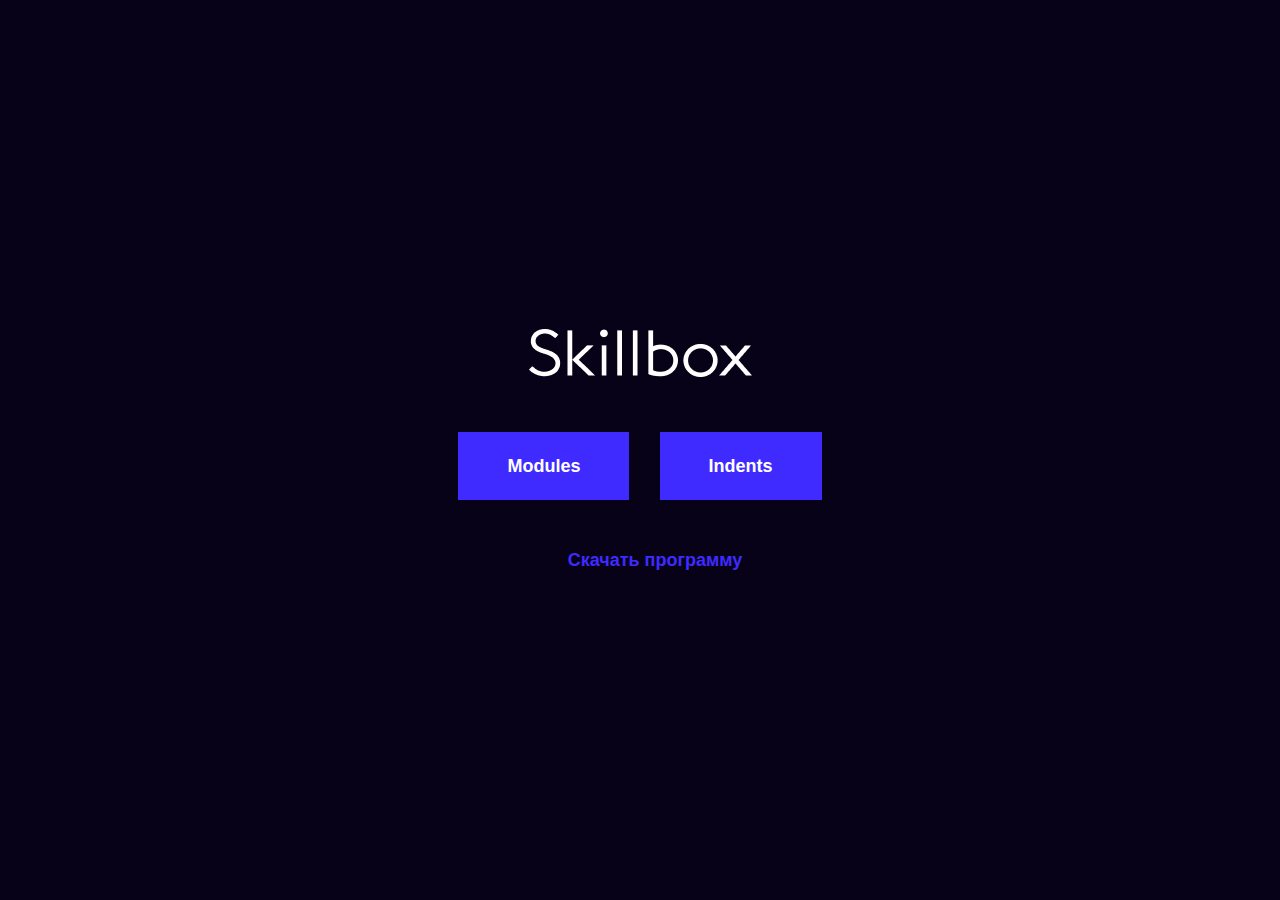
<file: index.html>
<!DOCTYPE html>
<html lang="ru">
<head>
  <meta charset="UTF-8">
  <meta http-equiv="X-UA-Compatible" content="IE=edge">
  <meta name="viewport" content="width=device-width, initial-scale=1.0">
  <title>Skillbox-3.12</title>
  <link rel="stylesheet" href="css/normalize.css">
  <link rel="stylesheet" href="css/style.css">

</head>
<body>
  <div class="main-content">
    <a class="index_link" href="http://skillbox.ru">

      <img class="index_img" src="img/logo-light.png" alt="Skillbox">
    </a>

    <div class="link-container">
      <a class="link" href="modules.html">Modules</a>
      <a class="link" href="article.html">Indents</a>
     </div>

      <a class="download" href="2.14 skillbox.docx">Скачать программу</a>


  </div>


</body>
</html>
</file>
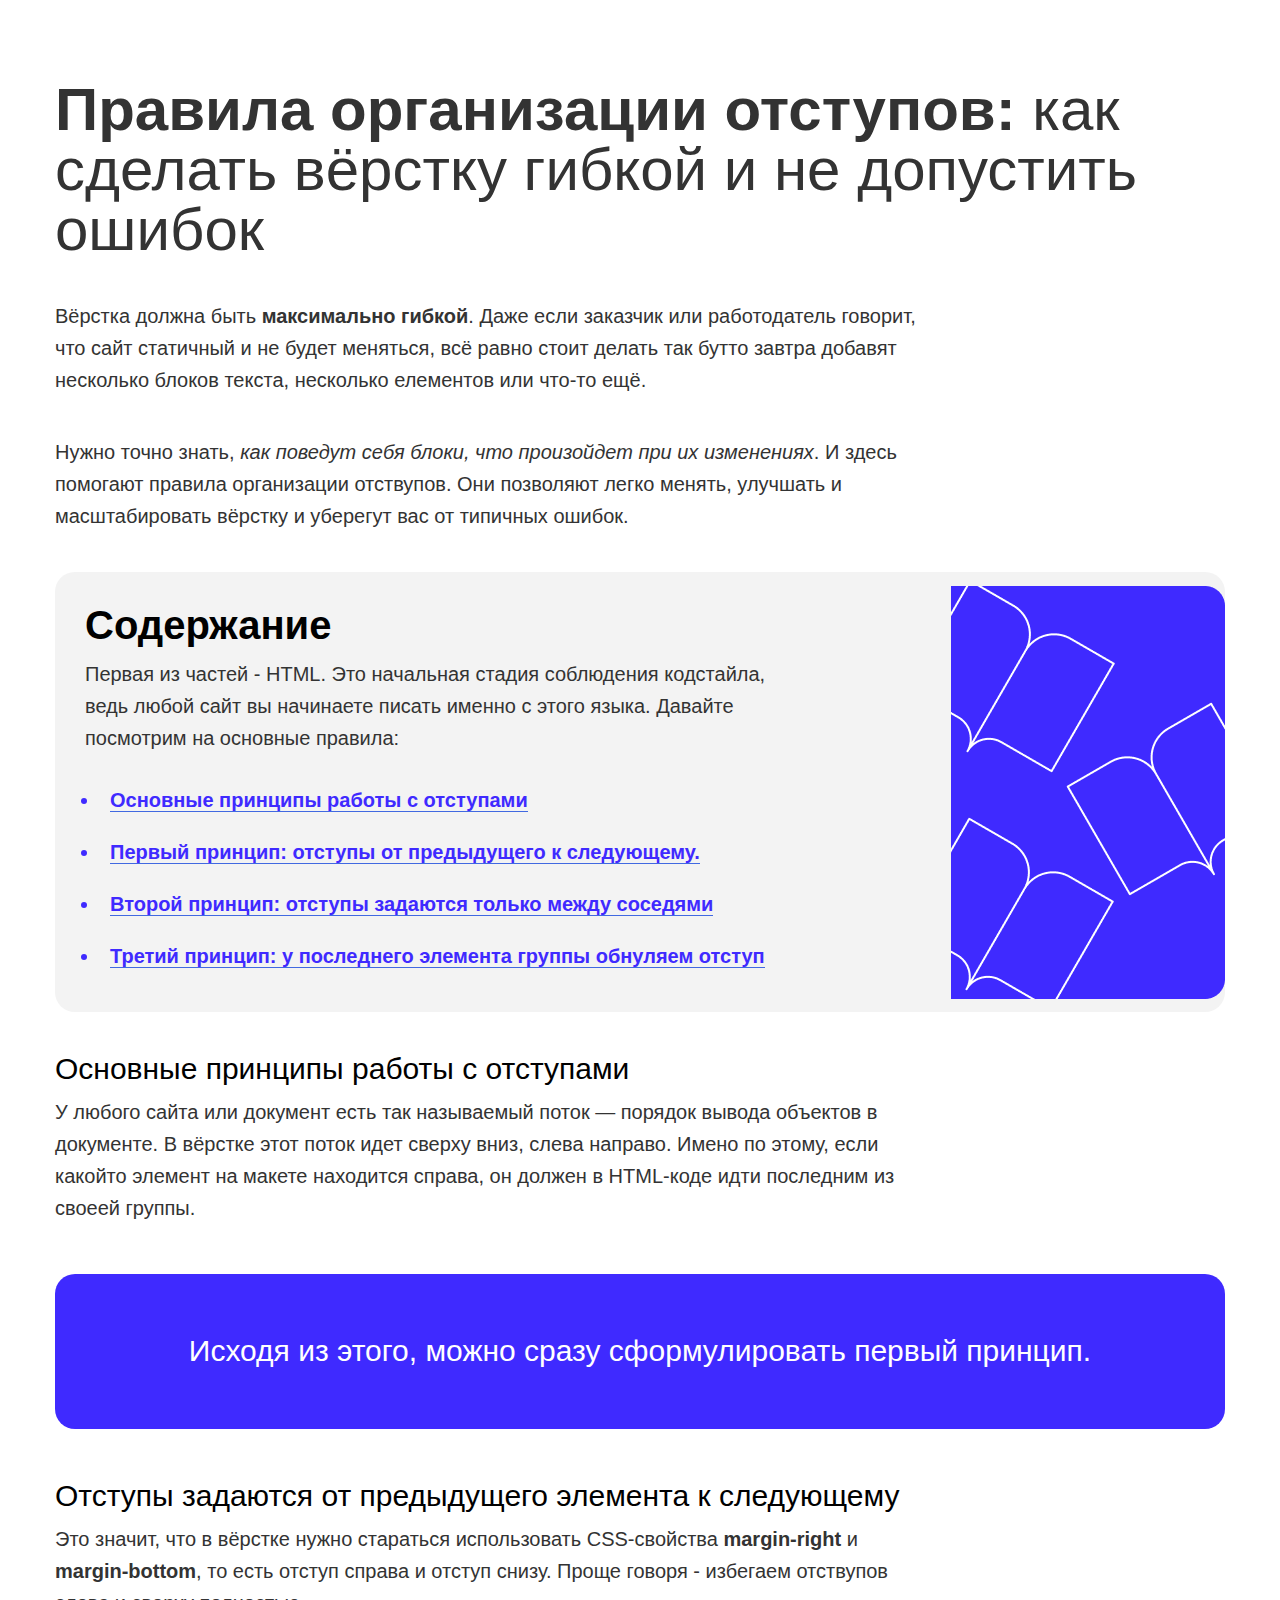
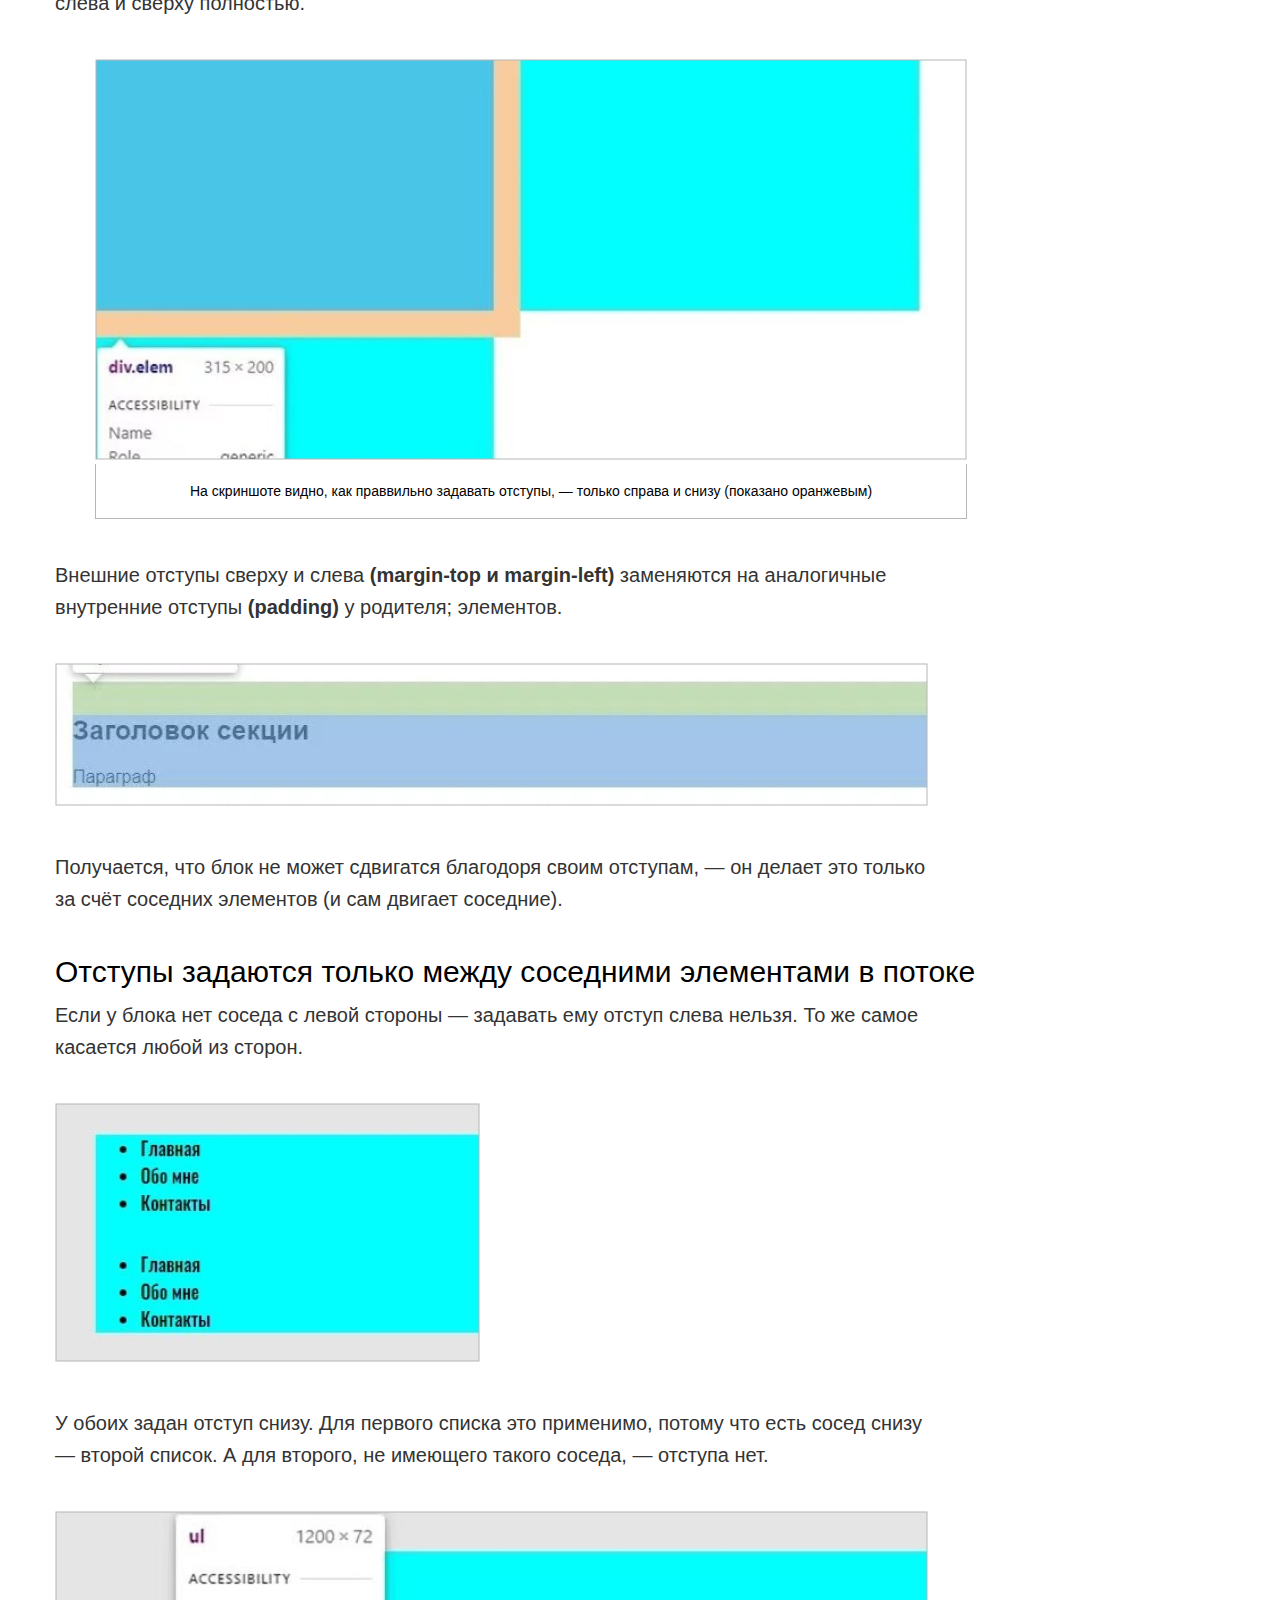
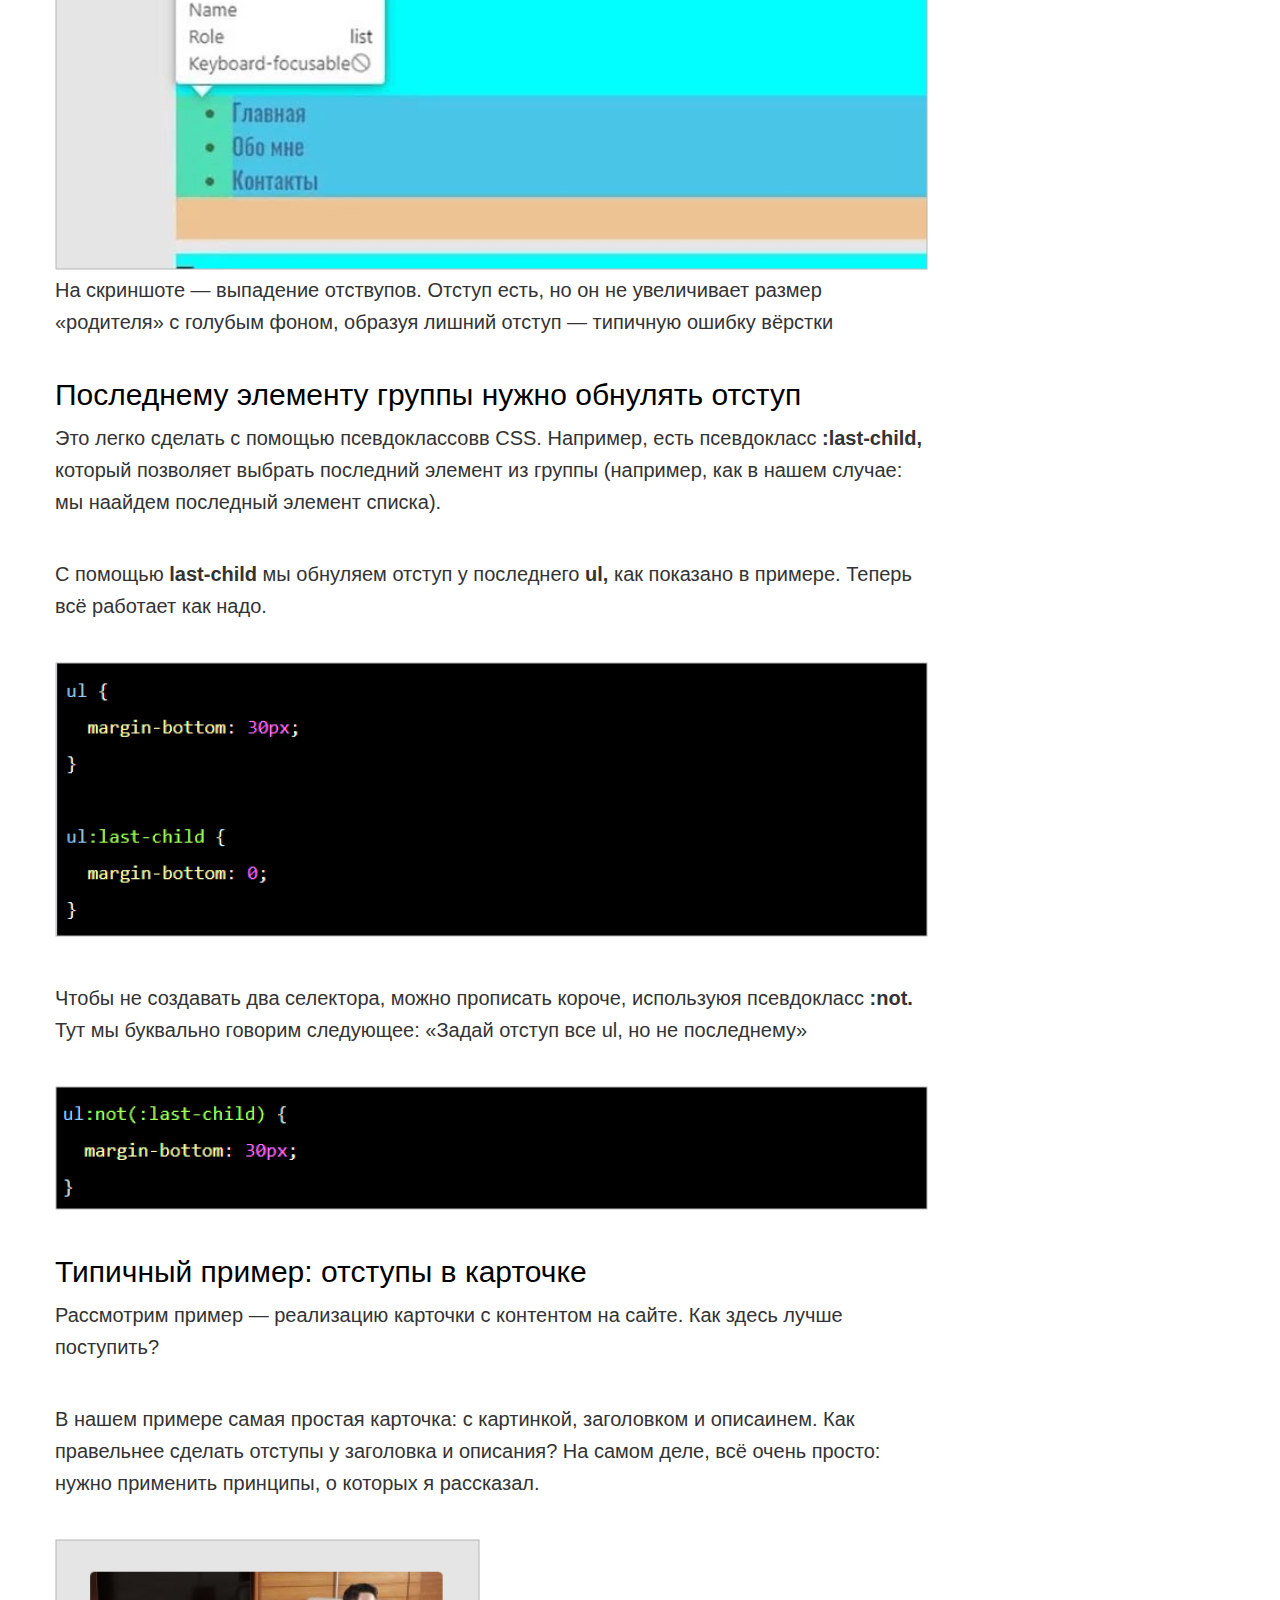
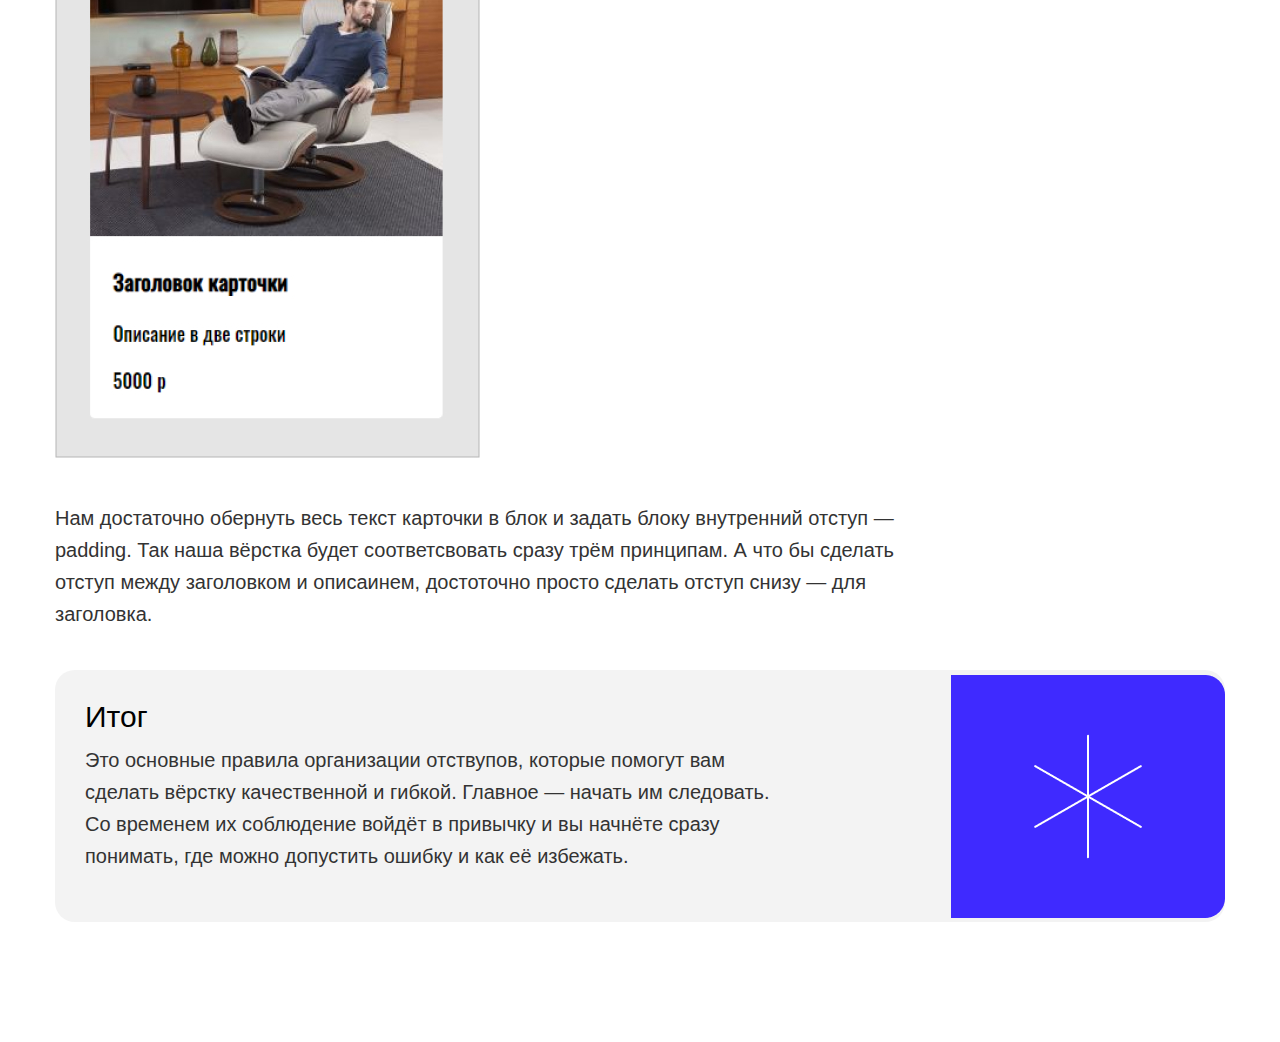
<file: article.html>
<!DOCTYPE html>
<html lang="ru">

<head>
  <meta charset="UTF-8">
  <meta http-equiv="X-UA-Compatible" content="IE=edge">
  <meta name="viewport" content="width=device-width, initial-scale=1.0">
  <title>Skillbox-2.14</title>
  <link rel="stylesheet" href="css/normalize.css">
  <link rel="stylesheet" href="css/style.css">
</head>

<body>
  <div class="container">
    <h1 class="article_h1">
      <b>Правила организации отступов:</b> как сделать вёрстку гибкой и не допустить ошибок
    </h1>
    <p class="article_text">
      Вёрстка должна быть <b>максимально гибкой</b>. Даже если заказчик или
      работодатель говорит, что сайт статичный и не будет меняться, всё равно
      стоит делать так бутто завтра добавят несколько блоков текста, несколько
      елементов или что-то ещё.
    </p>
    <p class="article_text">
      Нужно точно знать, <i>как поведут себя блоки, что произойдет при их изменениях</i>.
      И здесь помогают правила организации отствупов. Они позволяют легко
      менять, улучшать и масштабировать вёрстку и уберегут вас от типичных
      ошибок.
    </p>



    <div class="grey-block" src="img/decorate-1.png">
      <h2 class="article_h4">
        Содержание
      </h2>

      <p class="article_text-grey">
        Первая из частей - HTML. Это начальная стадия соблюдения кодстайла, ведь
        любой сайт вы начинаете писать именно с этого языка. Давайте посмотрим
        на основные правила:
      </p>

      <ul class="article_items">
        <li class="article_item">
        <a class="article_link"  href="#1">Основные принципы работы с отступами</a>
        </li>
        <li class="article_item">
          <a class="article_link" href="#2">Первый принцип: отступы от предыдущего к следующему.</a>
        </li>
        <li class="article_item">
          <a class="article_link" href="#3">Второй принцип: отступы задаются только между соседями</a>
        </li>
        <li class="article_item">
          <a class="article_link" href="#4">Третий принцип: у последнего элемента группы обнуляем отступ</a>
        </li>
      </ul>
    </div>

    <div>
      <h3 class="article_h2" id="1">
        Основные принципы работы с отступами
      </h3>
      <p class="article_text">
        У любого сайта или документ есть так называемый поток &mdash; порядок
        вывода объектов в документе. В вёрстке этот поток идет сверху вниз,
        слева направо. Имено по этому, если какойто элемент на макете находится
        справа, он должен в HTML-коде идти последним из своеей группы.
      </p>
      <div class="block_2">
        <p class="article_text2">
          Исходя из этого, можно сразу сформулировать первый принцип.
        </p>
      </div>

    </div>

    <div>
      <h3 class="article_h2" id="2">
        Отступы задаются от предыдущего элемента к следующему
      </h3>
      <p class="article_text">
        Это значит, что в вёрстке нужно стараться использовать CSS-свойства <strong>margin-right</strong> и
        <strong>margin-bottom</strong>, то есть отступ справа и отступ
        снизу. Проще говоря - избегаем отствупов слева и сверху полностью.
      </p>
    </div>

    <div>
    <figure class="article_figure">
      <img class="article_img" src="img/1.jpg" alt="Правельные отступы">
      <figcaption class="article_fig">
        На скриншоте видно, как праввильно задавать отступы, &mdash; только
        справа и снизу (показано оранжевым)
      </figcaption>
    </figure>
  </div>

    <p class="article_text">
      Внешние отступы сверху и слева <b>(margin-top и margin-left)</b> заменяются на аналогичные внутренние отступы
      <b>(padding)</b> у родителя;
      элементов.
    </p>

    <div>

      <img class="article_img2" src="img/2.jpg" alt="Блоки секций">
      <p class="article_text"> Получается, что блок не может сдвигатся благодоря своим отступам, &mdash;
        он делает это только за счёт соседних элементов (и сам двигает соседние).
      </p>
    </div>

    <div>
      <h3 class="article_h2" id="3">
        Отступы задаются только между соседними элементами в потоке</h3>
      <p class="article_text">
        Если у блока нет соседа с левой стороны &mdash; задавать ему отступ слева
        нельзя. То же самое касается любой из сторон.
      </p>


      <img class="article_img2" src="img/3.jpg" alt="Отступ снизу">
      <p class="article_text">
        У обоих задан отступ снизу. Для первого списка это применимо, потому что
        есть сосед снизу &mdash; второй список. А для второго, не имеющего
        такого соседа, &mdash; отступа нет.
      </p>


      <figure style="margin: 0">
        <img class="article_img" src="img/4.jpg" alt="Выпадение отступов">
        <figcaption class="article_text">
          На скриншоте &mdash; выпадение отствупов. Отступ есть, но он не увеличивает
          размер &laquo;родителя&raquo; с голубым фоном, образуя лишний отступ
          &mdash; типичную ошибку вёрстки
        </figcaption>
      </figure>

    </div>

    <div>
      <h3 class="article_h2" id="4">
        Последнему элементу группы нужно обнулять отступ
      </h3>
      <p class="article_text">
        Это легко сделать с помощью псевдоклассовв CSS. Например, есть псевдокласс
        <strong>:last-child,</strong> который позволяет выбрать последний
        элемент из группы (например, как в нашем случае: мы наайдем последный
        элемент списка).
      </p>
      <p class="article_text">
        С помощью <b>last-child</b> мы обнуляем отступ у последнего <b>ul,</b> как показано в примере. Теперь всё
        работает как надо.
      </p>
      <img class="article_img2" src="img/5.jpg" alt="Размеры отступов">
      <p class="article_text">
        Чтобы не создавать два селектора, можно прописать короче, используюя псевдокласс
        <b>:not.</b> Тут мы буквально говорим следующее: &laquo;Задай
        отступ все ul, но не последнему&raquo;
      </p>
      <img class="article_img2" src="img/6.jpg" alt="Отступ таблицы">
    </div>

    <h3 class="article_h2">
      Типичный пример: отступы в карточке
    </h3>
    <p class="article_text">
      Рассмотрим пример &mdash; реализацию карточки с контентом на сайте. Как
      здесь лучше поступить?
    </p>
    <p class="article_text">
      В нашем примере самая простая карточка: с картинкой, заголовком и описаинем.
      Как правельнее сделать отступы у заголовка и описания? На самом деле,
      всё очень просто: нужно применить принципы, о которых я рассказал.
    </p>
    <img class="article_img2" src="img/7.jpg" alt="Карточка с картинкой">
    <p class="article_text">
      Нам достаточно обернуть весь текст карточки в блок и задать блоку внутренний
      отступ &mdash; padding. Так наша вёрстка будет соответсвовать сразу
      трём принципам. А что бы сделать отступ между заголовком и описаинем,
      достоточно просто сделать отступ снизу &mdash; для заголовка.
    </p>

    <div class="grey-block2" src="img/decorate-2.png">
      <h2 class="article_h2">
        Итог
      </h2>
      <p class="article_text-grey">
        Это основные правила организации отствупов, которые помогут вам сделать
        вёрстку качественной и гибкой. Главное &mdash; начать им следовать.
        Со временем их соблюдение войдёт в привычку и вы начнёте сразу понимать,
        где можно допустить ошибку и как её избежать.
      </p>
    </div>
  </div>
</body>
</html>
</file>
<file: css/style.css>
html {
  box-sizing: border-box;

}

*,
*::before,
*::after {
  box-sizing: inherit;

}

a {
  color: inherit;
  text-decoration: none;

}

.img {
  margin-top: 0px;
  margin-bottom: 40px;
  max-width: 100%;

}

body {
  font-family: Arial, Verdana, sans-serif;
  font-weight: 700;
  font-size: 18px;
}

.main-content {
  display: flex;
  flex-direction: column;
  align-items: center;
  justify-content: center;
  min-height: 100vh;
  color: #fff;
  background-color: #070217;
}

.index_link {
  display: block;
  margin-bottom: 50px;
}

.link-container {
  margin-bottom: 50px;

}

.link{
  display: inline-block;
  padding: 24px 49px;
  background-color: #3f2aff;
}

.link:not(:last-child){
  margin-right: 25px;
}


/* Для страницы article */

.container{
margin: 0 auto;
padding: 80px 0;
width: 1170px;
}

.article_h1
{
margin-top: 0px;
margin-bottom: 40px;
font-weight: 400;
font-size: 60px;
line-height: 60px;
color: #333;

}

.article_h4
{
margin-top: 0px;
margin-bottom: 10px;
font-weight: 700;
font-size: 40px;
line-height: 46px;
}


.article_h2
{
margin-top: 0px;
margin-bottom: 10px;
font-weight: 400;
font-size: 30px;
line-height: 34px;
}

.article_h3
{
  margin-top: 0px;
  margin-bottom: 40px;
  width: 872px;
}

.article_img2
{
  margin-top: 0px;
  margin-bottom: 40px;
}

.block_2 {
  margin-top: 50px;
  margin-bottom: 50px;
  margin-left: 95;
  margin-right: 95;
  width: 100%;
  border-radius: 20px;
  padding: 30px;
  text-align: center;
  background-color: #3f2aff;
}

.grey-block
{
  margin-top: 0px;
  margin-bottom: 40px;
  border-radius: 20px;
  padding: 30px;
  background-color: #f3f3f3;
  background-repeat: no-repeat;
  background-position: right;
  font-size: 0;
  background-image: url("/img/decorate-1.png");
}

.grey-block2 {
  margin-top: 0px;
  margin-bottom: 40px;
  border-radius: 20px;
  padding: 30px;
  background-color: #f3f3f3;
  background-repeat: no-repeat;
  background-position: right;
  background-image: url("/img/decorate-2.png");
}

.article_link
{
  margin-top: 0px;
  border-bottom: 1px solid royalblue;
}

.article_text2 {
  font-weight: 500;
  font-size: 30px;
  color: rgb(255, 255, 255);
}

.article_text-grey
{
  margin-top: 0px;
  margin-bottom: 20px;
  width: 692px;
  font-weight: 400;
  font-size: 20px;
  line-height: 32px;
  color: #333;
}

/* .article_figure */
{
margin-left: 0;
margin-top: 0px;
margin-bottom: 0px;
font-size: 0;
width: 872px;
}


.article_fig {
  margin-right: 0px;
  margin-bottom: 40px;
  padding: 19px;
  font-weight: 400;
  font-size: 14px;
  text-align: center;
  border: 1px solid  #b6b6b6;
  border-top: none;
  width: 872px;
}

.article_text
{
  margin-top: 0px;
  margin-bottom: 40px;
  width: 872px;
  font-weight: 400;
  font-size: 20px;
  line-height: 32px;
  color: #333;
}

.article_text3
{
  margin-bottom: 40px;
 }

.article_list
{
  margin-bottom: 10px;
  padding: 10px 0;
  width: 872px;
}

.article_items
{
  padding-left: 15px;
  width: 692px;
  }


.article_item
{
  padding: 10px;
  font-size: 20px;
  line-height: 32px;
  color: #3f2aff;
  }


.download {
  color: #3f2aff;
  background-image: url("https://img.icons8.com/?id=CoWjc6xXzIS8&size=2x&color=3F2AFF");
  background-position: left;
  padding: 0 0 0 30px;
  background-size: 20px 20px;
  background-repeat: no-repeat;
}
</file>
